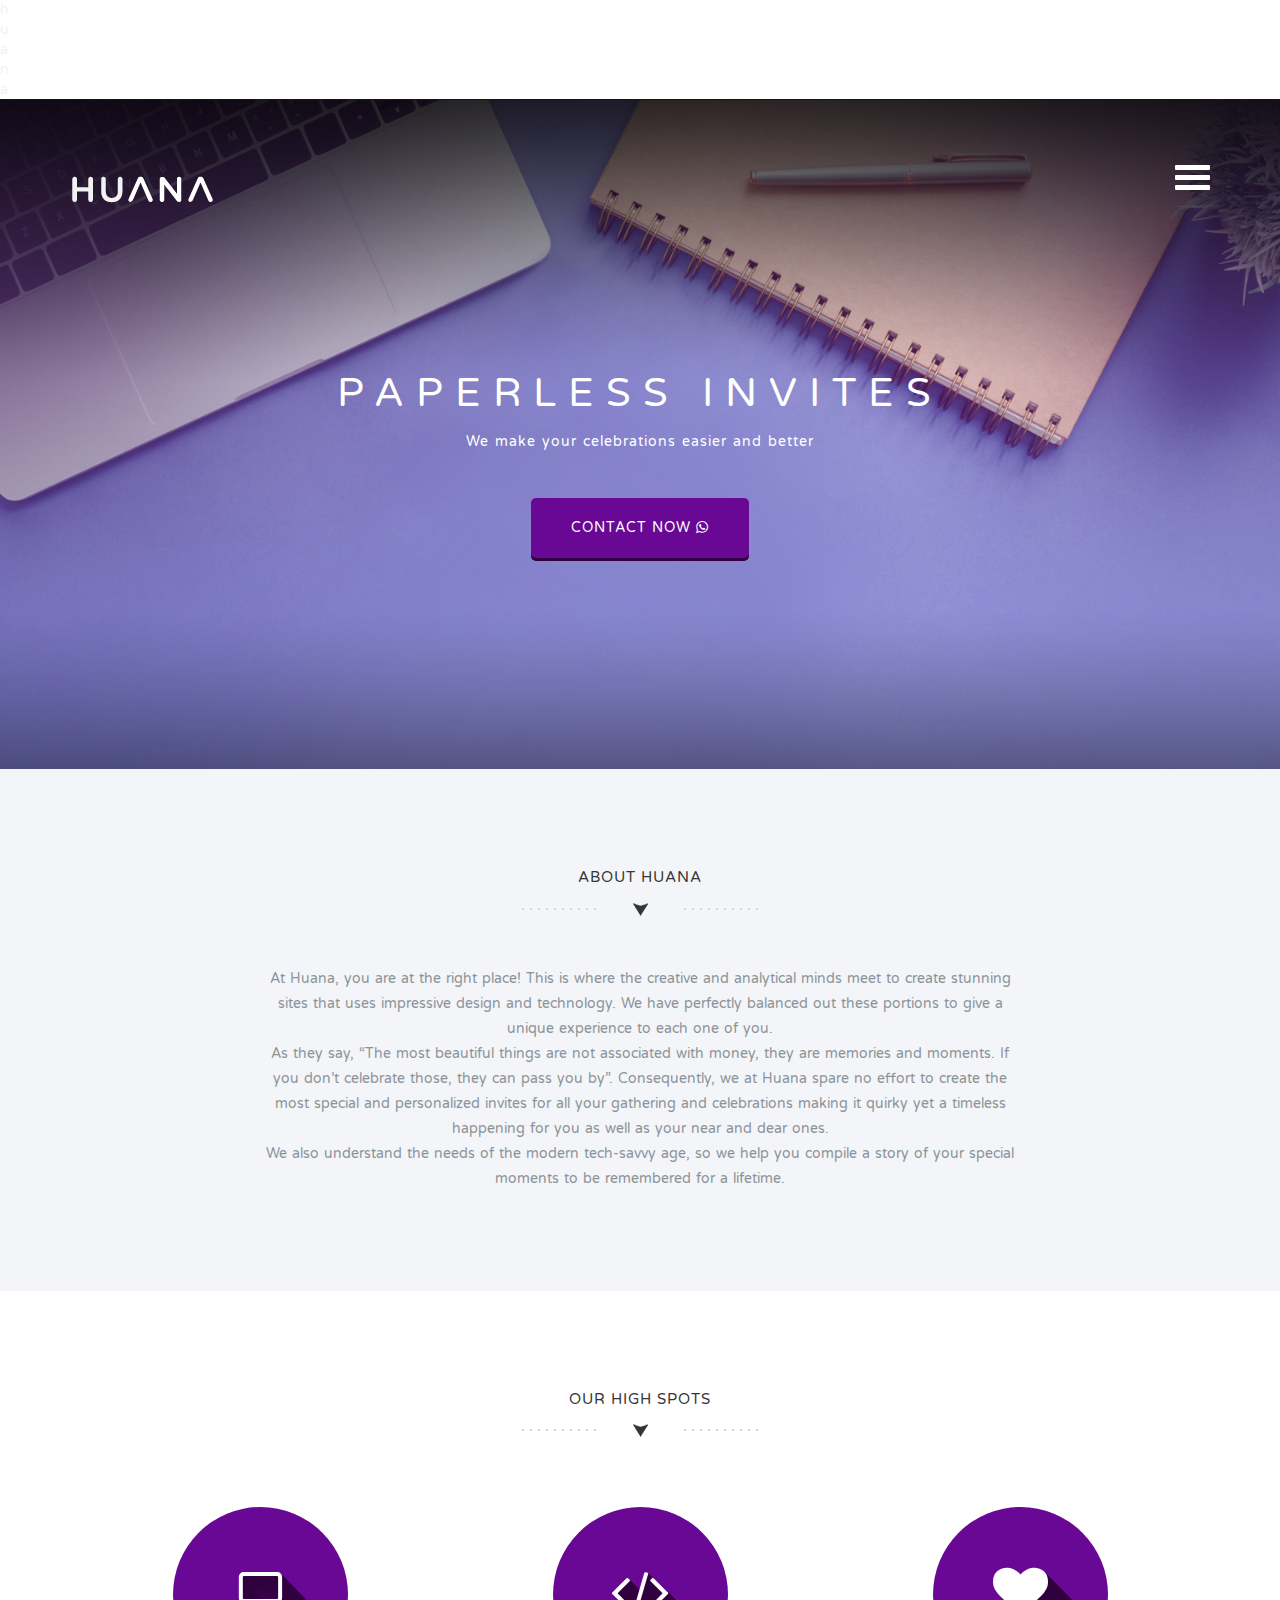
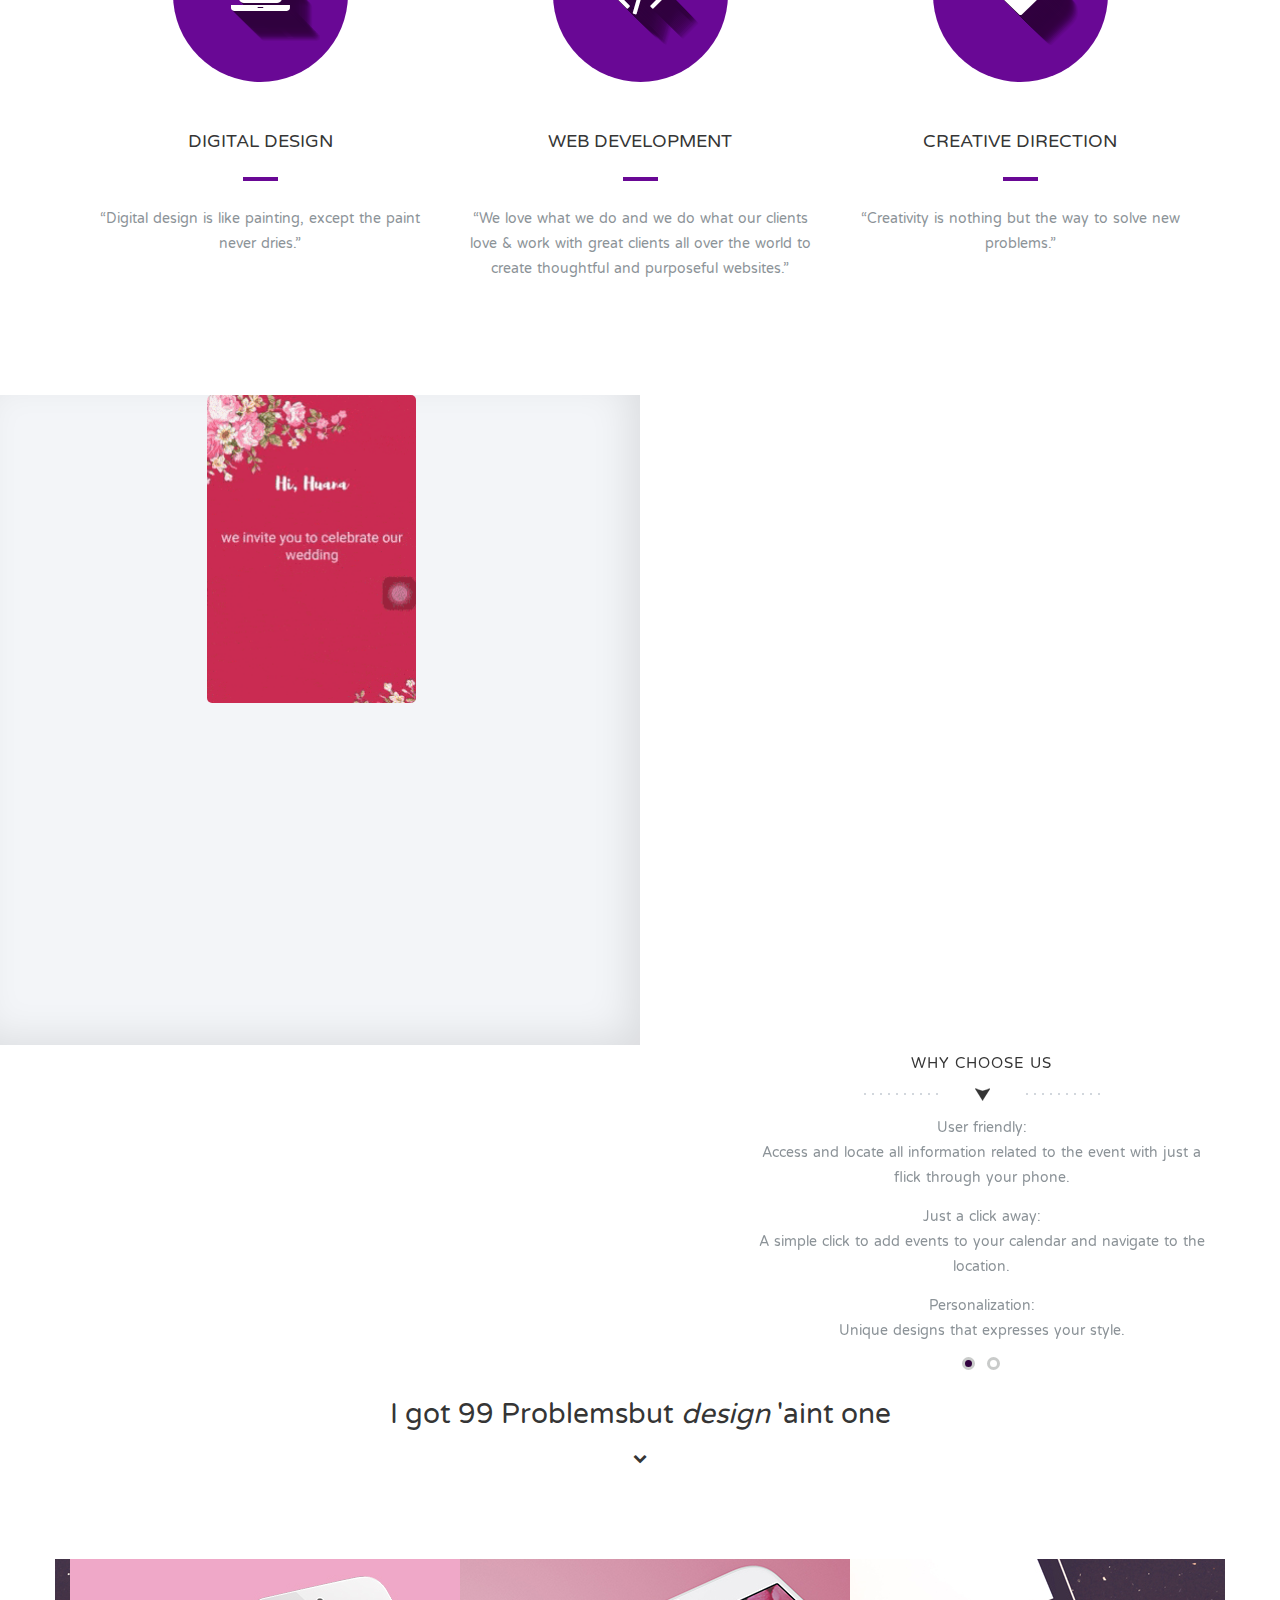
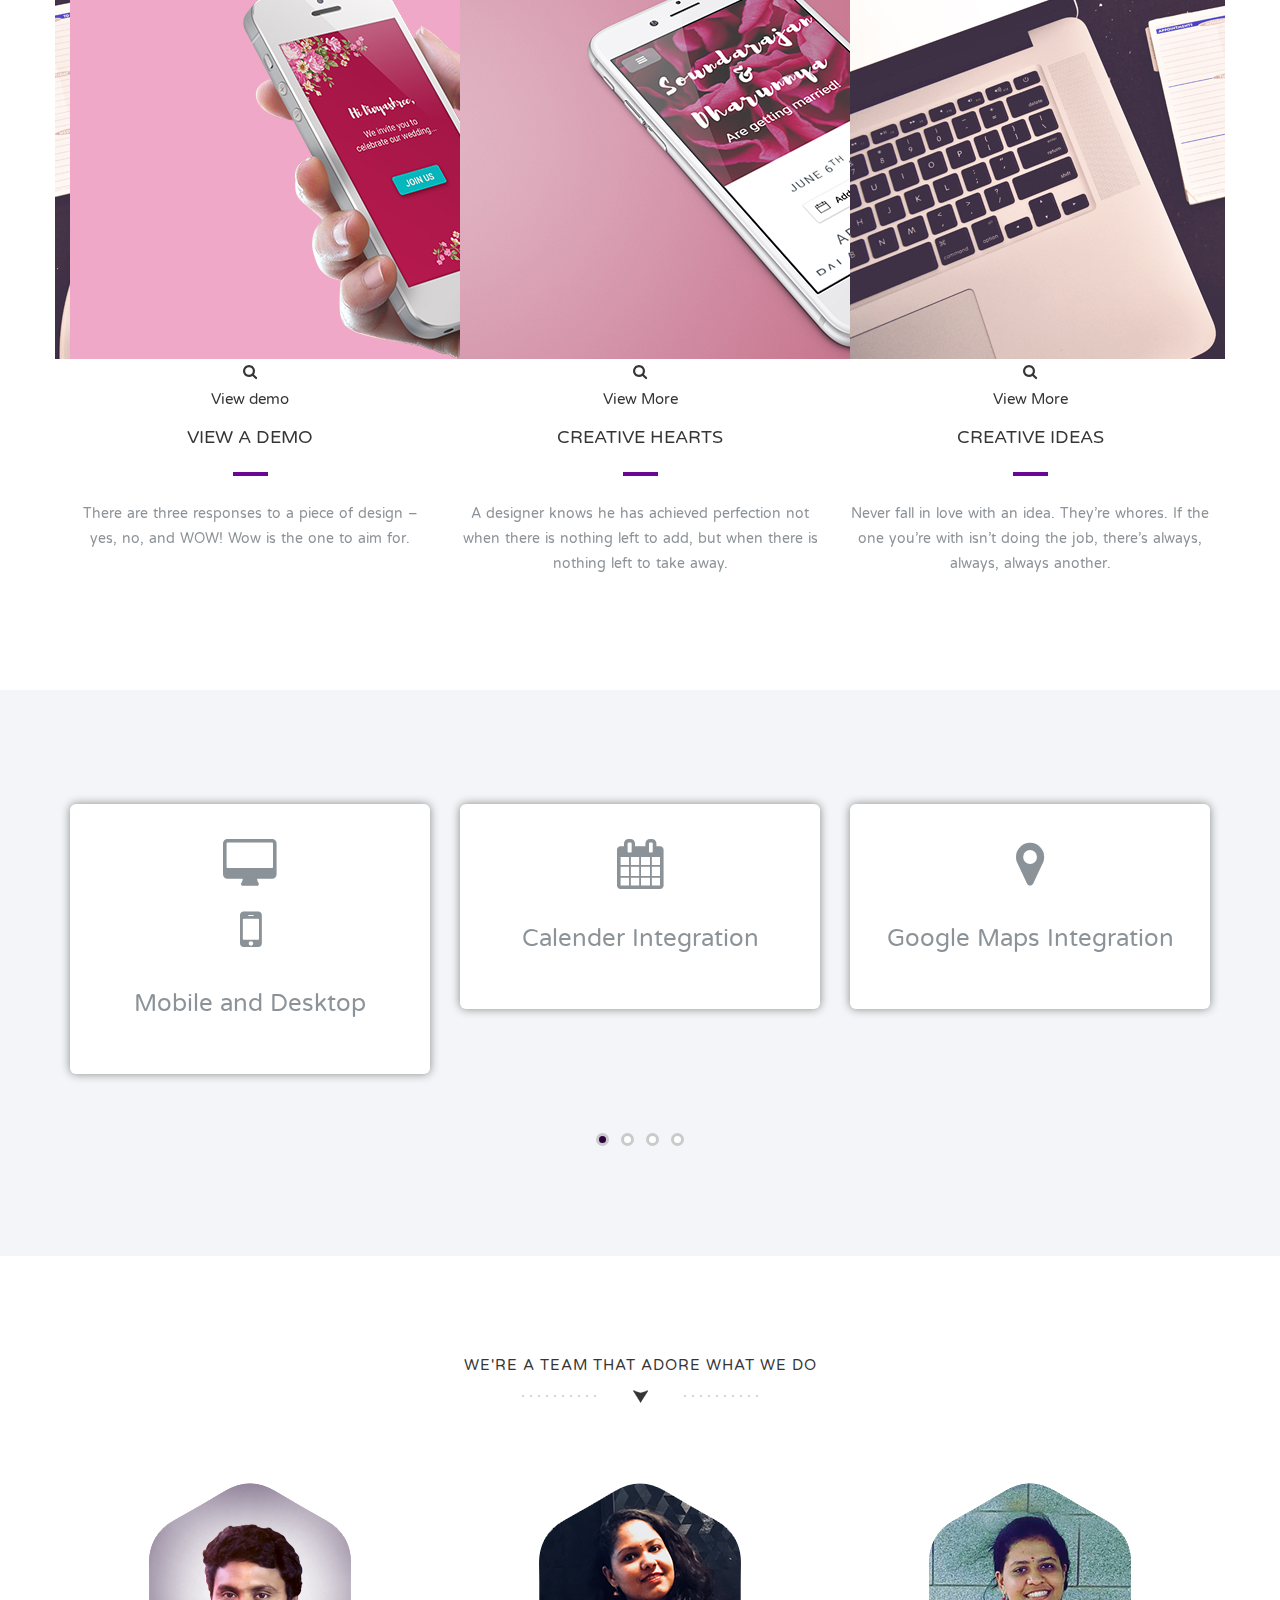
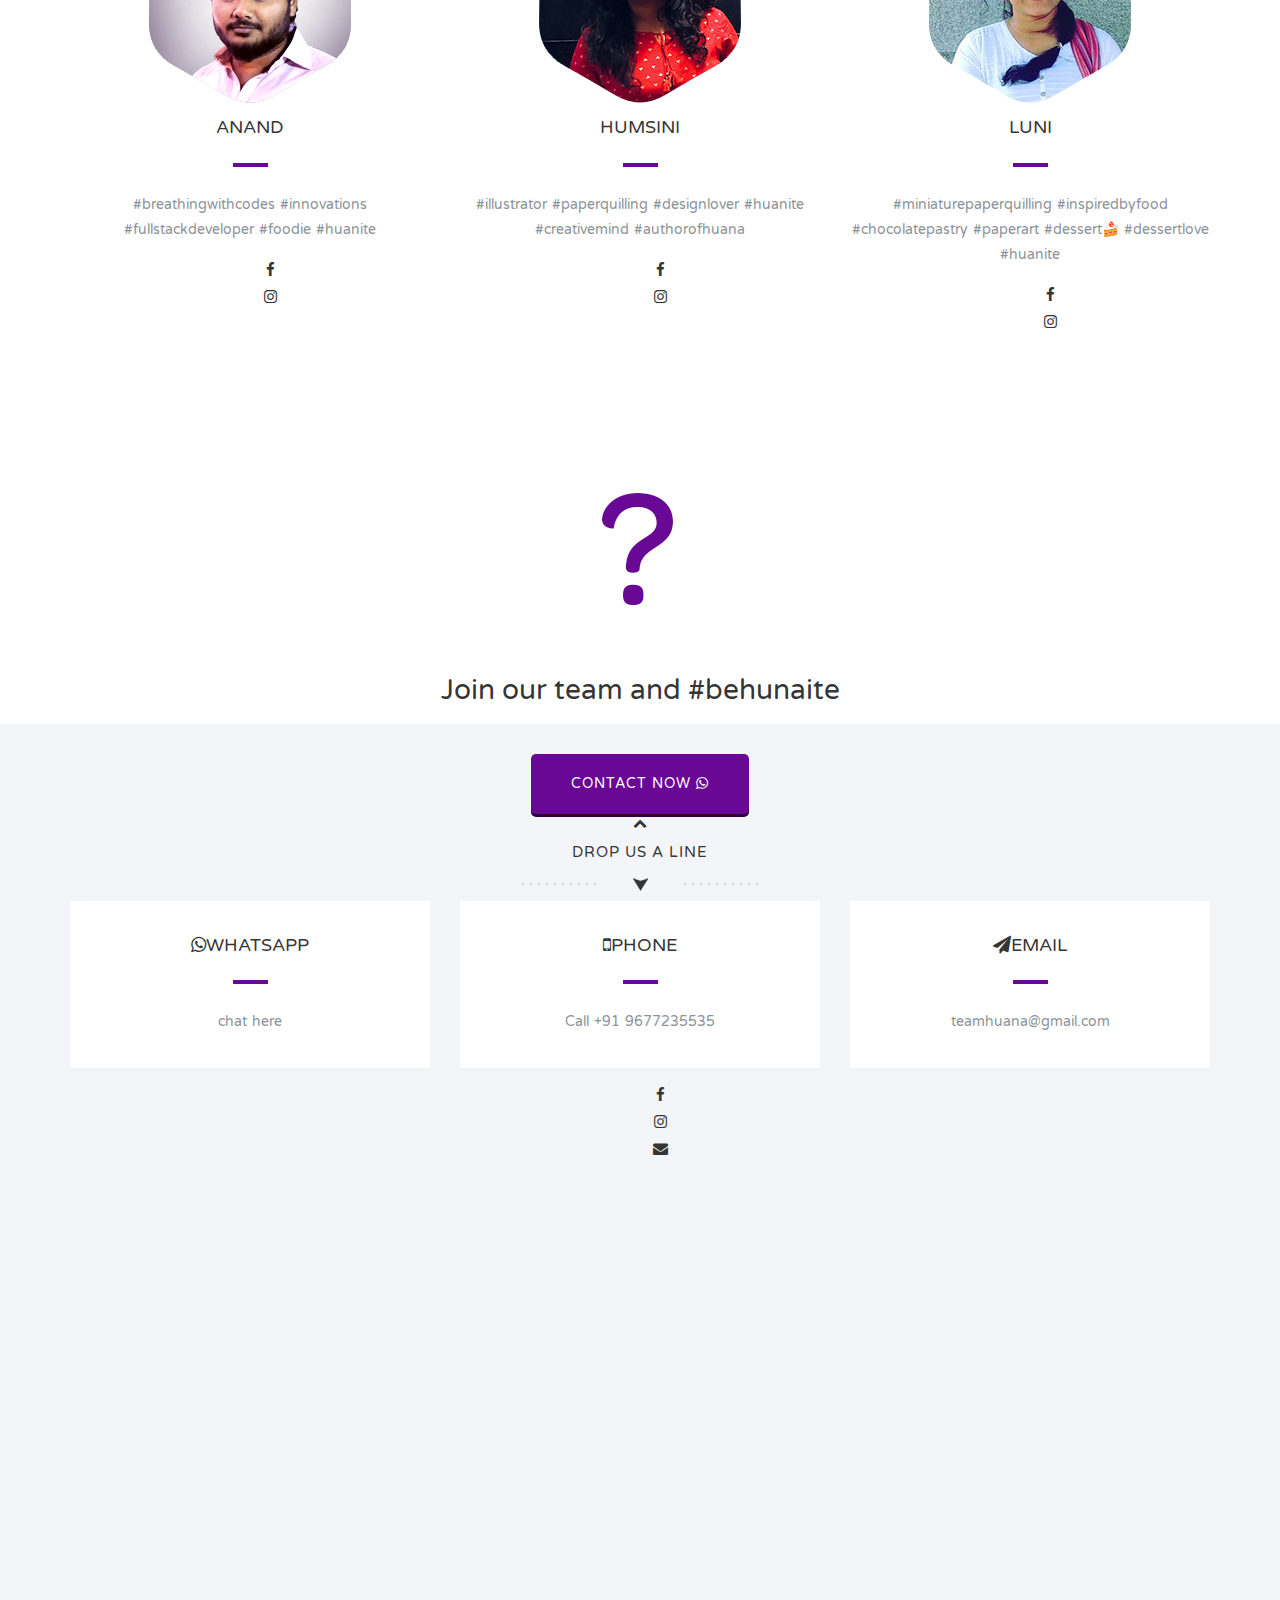
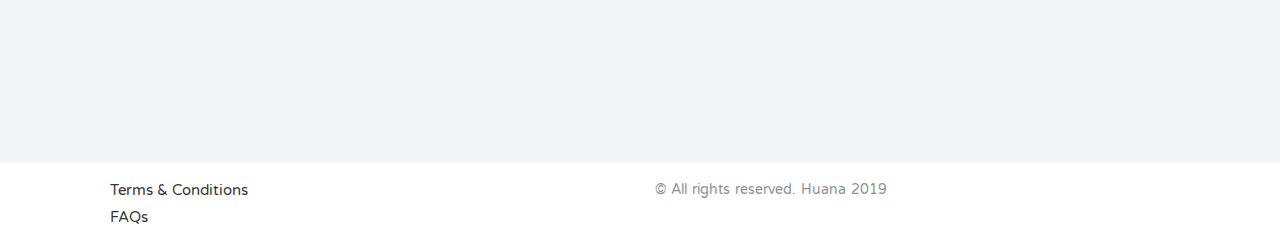
<file: index.html>
<!DOCTYPE html>
<html lang="en">
  <head>
    <meta charset="utf-8">
    <meta http-equiv="X-UA-Compatible" content="IE=edge">
    <meta name="viewport" content="width=device-width, initial-scale=1">
    <title>Digital Invitation in chennai | paperless invitation | digital invitations for couple</title>
    <link href="css/bootstrap.min.css" rel="stylesheet">
    <link href="https://stackpath.bootstrapcdn.com/font-awesome/4.7.0/css/font-awesome.min.css" rel="stylesheet">
    <link href="css/flexslider.css" rel="stylesheet" >
    <link href="css/styles.css" rel="stylesheet">
    <link href="css/queries.css" rel="stylesheet">
    <link href="css/animate.css" rel="stylesheet">
    <link href="css/fromflex.css" rel="stylesheet">
    <link rel="shortcut icon" href="img/favicon.ico">
    <meta name="title" content="HUANA Digital Invitation in chennai | paperless invitation | digital invitations for couple">
    <meta property="og:description" content="personalized digital or paperless invites for all your gatherings and celebrations in and around chennai for the first time by huana">
    <meta property="og:image" content="https://teamhuana.github.io/img/logo-teamhuana-2.png">
       <div id='hidden' style='display:none;'><img src="https://teamhuana.github.io/img/logo-teamhuana-2.png"></div>
        <!-- HTML5 Shim and Respond.js IE8 support of HTML5 elements and media queries -->
        <!-- WARNING: Respond.js doesn't work if you view the page via file:// -->
        <!--[if lt IE 9]>
        <script src="https://oss.maxcdn.com/libs/html5shiv/3.7.0/html5shiv.js"></script>
        <script src="https://oss.maxcdn.com/libs/respond.js/1.4.2/respond.min.js"></script>
        <![endif]-->
      </head>
      <body id="top">
        <!-- Preloader -->
        <div id="loading">
            <div id="loading-center">
                <div id="loading-center-absolute">

                    <div class="object">h</div>
                    <div class="object">u</div>
                    <div class="object">a</div>
                    <div class="object">n</div>
                    <div class="object">a</div>
                </div>
            </div>
        </div>
        <!--End off Preloader -->
        <header id="home">
          <nav>
            <div class="container-fluid">
              <div class="row">
                <div class="col-md-8 col-md-offset-2 col-sm-8 col-sm-offset-2 col-xs-8 col-xs-offset-2">
                  <nav class="pull">
                    <ul class="top-nav">
                      <li><a href="#intro">About Huana <span class="indicator"><i class="fa fa-angle-right"></i></span></a></li>
                      <li><a href="#features">Our High Spots <span class="indicator"><i class="fa fa-angle-right"></i></span></a></li>
                      <li><a href="#responsive">Why Choose Us <span class="indicator"><i class="fa fa-angle-right"></i></span></a></li>
                      <li><a href="#portfolio">Portfolio <span class="indicator"><i class="fa fa-angle-right"></i></span></a></li>
                      <li><a href="#ourPricing">Our Pricing <span class="indicator"><i class="fa fa-angle-right"></i></span></a></li>
                      <li><a href="#team">Team <span class="indicator"><i class="fa fa-angle-right"></i></span></a></li>
                      <li><a href="#contact">Get in Touch <span class="indicator"><i class="fa fa-angle-right"></i></span></a></li>
                    </ul>
                  </nav>
                </div>
              </div>
            </div>
          </nav>
          <section class="hero" id="hero">
            <div class="container">
              <div class="row">
                <div class="col-md-12 text-right navicon">
                  <a id="nav-toggle" class="nav_slide_button" href="#"><span></span></a>
                  <a id="" class="pull-left" href="#"><img class="huanalogo" src="img/flexible-logo.png"></a>
                </div>
              </div>
              <div class="row">
                <div class="col-md-8 col-md-offset-2 text-center inner">
                  <h1 class="hide">digital invitations for couple</h1>
                  <h1 class="hide">digital invitation in chennai</h1>
                  <h1 class="hide">digital invitation in redhills</h1>
                  <a class="hide" href="https://teamhuana.github.io" title="digital invitations in chennai, Chennai">digital invitations in chennai, Chennai</a>
                  <a class="hide" href="https://teamhuana.github.io" title="top digital invitations in chennai, chennai">top digital invitations in chennai, chennai</a>
                  <a class="hide" href="https://teamhuana.github.io" title="digital invitations in redhills, Chennai">digital invitations in redhills, Chennai</a>
                  <a class="hide" href="https://teamhuana.github.io" title="online invitation in redhills, Chennai">online invitation in redhills, Chennai</a>
                  <h1 class="animated fadeInDown">PAPERLESS INVITES</h1>
                  <p class="animated fadeInUp delay-05s">We make your celebrations easier and better</p>
                </div>
              </div>
              <div class="row">
                <div class="col-md-6 col-md-offset-3 text-center">
                 <a href="https://wa.me/919677235535?text=I%27d%20like%20to%20chat%20with%20you" class="learn-more-btn">
                  contact now <i class="fa fa-whatsapp"></i></a>
                </div>
              </div>
            </div>
          </section>
        </header>
        <section class="intro text-center section-padding" id="intro">
          <div class="container">
            <div class="row">
              <div class="col-md-8 col-md-offset-2 wp1">
                <h1 class="arrow">About Huana</h1>
                <p>At Huana, you are at the right place! This is where the creative and analytical minds meet to create stunning sites that uses impressive design and technology. We have perfectly balanced out these portions to give a unique experience to each one of you.<br>
As they say, “The most beautiful things are not associated with money, they are memories and moments. If you don’t celebrate those, they can pass you by”. Consequently, we at Huana spare no effort to create the most special and personalized invites for all your gathering and celebrations making it quirky yet a timeless happening for you as well as your near and dear ones.<br>
We also understand the needs of the modern tech-savvy age, so we help you compile a story of your special moments to be remembered for a lifetime.
</p>
              </div>
            </div>
          </div>
        </section>
        <section class="features text-center section-padding" id="features">
          <div class="container">
            <div class="row">
              <div class="col-md-12">
                <h1 class="arrow">Our High Spots</h1>
                <div class="features-wrapper">
                  <div class="col-md-4 wp2">
                    <div class="icon">
                      <i class="fa fa-laptop shadow"></i>
                    </div>
                    <h2>Digital Design</h2>
                    <p>“Digital design is like painting, except the paint never dries.”</p>
                  </div>
                  <div class="col-md-4 wp2 delay-05s">
                    <div class="icon">
                      <i class="fa fa-code shadow"></i>
                    </div>
                    <h2>Web Development</h2>
                    <p>“We love what we do and we do what our clients love & work with great clients all over the world to create thoughtful and purposeful websites.” </p>
                  </div>
                  <div class="col-md-4 wp2 delay-1s">
                    <div class="icon">
                      <i class="fa fa-heart shadow"></i>
                    </div>
                    <h2>Creative Direction</h2>
                    <p>“Creativity is nothing but the way to solve new problems.”</p>
                  </div>
                  <div class="clearfix"></div>
                </div>
              </div>
            </div>
          </div>
        </section>
        <section class="text-center" id="responsive">
          <div class="container-fluid nopadding responsive-services">
            <div class="wrapper">
              <div class="iphone">
                <div class="wp3 rd">
                     <img class="itsmyclass" src="img/rajudharu.gif">
                 </div>
              </div>
              <div class="fluid-white"></div>
            </div>
            <div class="container designs">
              <div class="row">
                <div class="col-md-5 col-md-offset-7">
                  <div id="servicesSlider">
                    <ul class="slides">
                      <li>
                        <h1 class="arrow">WHY CHOOSE US</h1>
                        <p><b>User friendly:</b> <br>Access and locate all information related to the event with just a flick through your phone. </p>
                        <p>
                        <b>Just a click away:</b><br> A simple click to add events to your calendar and navigate to the location. </p>
                        <p><b>Personalization:</b><br> Unique designs that expresses your style.</p>
                      </li>
                      <li>
                        <h1 class="arrow">WHY NEED US</h1>
                        <p><b>Send invites digitally:</b><br> Distance doesn’t matter, invite all your near and dear ones. </p>
                        <p><b>Cost & time effective:</b><br>No more printing, no more couriers and no more door-step invites, do to hassle-free.</p>
                      </li>
                    </ul>
                  </div>
                </div>
              </div>
            </div>
          </div>
        </section>
        <section class="swag text-center">
          <div class="container">
            <div class="row">
              <div class="col-md-8 col-md-offset-2">
                <h1>I got 99 Problems<span>but <em>design</em> 'aint one</span></h1>
                <a href="#portfolio" class="down-arrow-btn"><i class="fa fa-chevron-down"></i></a>
              </div>
            </div>
          </div>
        </section>
        <section class="portfolio text-center section-padding" id="portfolio">
          <div class="container">
            <div class="row">
              <div id="portfolioSlider">
                <ul class="slides">
                  <li>
                    <div class="col-md-4 wp4">
                      <div class="overlay-effect effects clearfix">
                        <div class="img">
                          <img src="img/portfolio01.jpg" alt="Portfolio Item">
                          <div class="overlay">
                            <a href="https://rajadhara.github.io/" class="expand"><i class="fa fa-search"></i><br>View demo</a>
                            <a class="close-overlay hidden">x</a>
                          </div>
                        </div>
                      </div>
                      <h2>View a Demo</h2>
                      <p>There are three responses to a piece of design – yes, no, and WOW! Wow is the one to aim for.</p>
                    </div>
                    <div class="col-md-4 wp4 delay-05s">
                      <div class="overlay-effect effects clearfix">
                        <div class="img">
                          <img src="img/portfolio02.jpg" alt="Portfolio Item">
                          <div class="overlay">
                            <a href="#" class="expand"><i class="fa fa-search"></i><br>View More</a>
                            <a class="close-overlay hidden">x</a>
                          </div>
                        </div>
                      </div>
                      <h2>Creative Hearts</h2>
                      <p>A designer knows he has achieved perfection not when there is nothing left to add, but when there is nothing left to take away.</p>
                    </div>
                    <div class="col-md-4 wp4 delay-1s">
                      <div class="overlay-effect effects clearfix">
                        <div class="img">
                          <img src="img/portfolio-02.jpg" alt="Portfolio Item">
                          <div class="overlay">
                            <a href="#" class="expand"><i class="fa fa-search"></i><br>View More</a>
                            <a class="close-overlay hidden">x</a>
                          </div>
                        </div>
                      </div>
                      <h2>Creative Ideas</h2>
                      <p>Never fall in love with an idea. They’re whores. If the one you’re with isn’t doing the job, there’s always, always, always another.</p>
                    </div>
                  </li>
                </ul>
              </div>
            </div>
          </div>
        </section>
         <section class="team text-center section-padding dark-bg" id="ourPricing">
            <div class="container">
                <div class="row">
                    <div id="priceSlider" class="hidden-xs hidden-sm">
                       <ul class="slides">
                          <li>
                              <div class="col-md-4">
                                  <p class="light-box box-hover"><span><i class="fa fa-desktop"></i><i class="fa fa-mobile"></i></span>Mobile and <b>Desktop</b></p>
                              </div>
                              <div class="col-md-4">
                                  <p class="light-box box-hover"><i class="fa fa-calendar"></i> Calender Integration</p>
                              </div>
                              <div class="col-md-4">
                                  <p class="light-box box-hover"><i class="fa fa-map-marker"></i> Google Maps Integration</p>
                              </div>
                          </li>
                          <li>
                              <div class="col-md-4">
                                  <p class="light-box box-hover"><i class="fa fa-server"></i>Temporary hosting</p>
                              </div>
                              <div class="col-md-4">
                                  <p class="light-box box-hover"><i class="fa fa-paint-brush"></i>Personalised design</p>
                              </div>
                              <div class="col-md-4">
                                  <p class="light-box box-hover" ><i class="fa fa-list-ul"></i>list of events</p>
                              </div>
                          </li>
                          <li>
                              <div class="col-md-4">
                                  <p class="light-box box-hover"><i class="fa fa-users"></i>Photos of the Couple and <b>Family</b></p>
                              </div>
                              <div class="col-md-4">
                                  <p class="light-box box-hover"><i class="fa fa-heart"></i> Personalised logo</p>
                              </div>
                              <div class="col-md-4">
                                  <p class="light-box box-hover"><b><i class="fa fa-gift"></i>Special individual invite</b></p>
                              </div>
                          </li>
                          <li>
                              <div class="col-md-4">
                                  <p class="light-box box-hover"><b><i class="fa fa-magic"></i>Animated design</b></p>
                              </div>
                              <div class="col-md-4">
                                  <p class="light-box box-hover"><b><i class="fa fa-taxi"></i> Cab booking Integration</b></p>
                              </div>
                          </li>
                      </ul>
                    </div>
                   </div>
                   <div class="row">
                    <div id="priceSlidermob" class="hidden-md hidden-lg">
                        <ul class="slides">
                            <li>
                                <p class="light-box box-hover col-md-4 col-md-offset-4 col-xs-8 col-xs-offset-2 wp6 animated fadeInDown"><span><i class="fa fa-desktop"></i><i class="fa fa-mobile"></i></span>Mobile and <b>Desktop</b></p>
                            </li>
                            <li>
                                <p class="light-box box-hover col-md-4 col-md-offset-4 col-xs-8 col-xs-offset-2 wp6 animated fadeInDown"><i class="fa fa-calendar"></i> Calender Integration</p>
                            </li>
                            <li>
                                <p class=" light-box box-hover col-md-4 col-md-offset-4 col-xs-8 col-xs-offset-2 wp6 animated fadeInDown"><i class="fa fa-map-marker"></i> Google Maps Integration</p>
                            </li>
                            <li>
                                <p class="light-box box-hover col-md-4 col-md-offset-4 col-xs-8 col-xs-offset-2 wp6"><i class="fa fa-server"></i>Temporary hosting</p>
                            </li>
                            <li>
                                <p class="light-box box-hover col-md-4 col-md-offset-4 col-xs-8 col-xs-offset-2 wp6"><i class="fa fa-paint-brush"></i>Personalised design</p>
                            </li>
                            <li>
                                <p class="light-box box-hover col-md-4 col-md-offset-4 col-xs-8 col-xs-offset-2 wp6 animated fadeInDown"><i class="fa fa-list-ul"></i>list of events</p>
                            </li>
                            <li>
                                <p class="light-box box-hover col-md-4 col-md-offset-4 col-xs-8 col-xs-offset-2 wp6"><i class="fa fa-users"></i>Photos of the Couple and <b>Family</b></p>
                            </li>
                            <li>
                                <p class="light-box box-hover col-md-4 col-md-offset-4 col-xs-8 col-xs-offset-2 wp6 animated fadeInDown"><i class="fa fa-heart"></i> Personalised logo</p>
                            </li>
                            <li>
                                <p class="light-box box-hover col-md-4 col-md-offset-4 col-xs-8 col-xs-offset-2  wp6"><b><i class="fa fa-gift"></i>Special individual invite</b></p>
                            </li>
                            <li>
                                <p class="light-box box-hover col-md-4 col-md-offset-4 col-xs-8 col-xs-offset-2 wp6"><b><i class="fa fa-magic"></i>Animated design</b></p>
                            </li>
                            <li>
                                <p class="light-box box-hover col-md-4 col-md-offset-4 col-xs-8 col-xs-offset-2 wp6"><b><i class="fa fa-taxi"></i> Cab booking Integration</b></p>
                            </li>
                        </ul>
                    </div>
                </div>
            </div>
        </section>
        <section class="team text-center section-padding" id="team">
          <div class="container">
            <div class="row">
              <div class="col-md-12">
                <h1 class="arrow">We're a team that adore what we do</h1>
              </div>
            </div>
            <div class="row">
              <div class="team-wrapper">
                <div id="teamSlider1">
                  <ul class="slides">
                    <li>
                      <div class="col-md-4 wp5">
                        <img src="img/team-02.png" alt="Anand">
                        <h2>Anand</h2>
                        <p>#breathingwithcodes #innovations #fullstackdeveloper #foodie #huanite</p>
                        <div class="social">
                          <ul class="social-buttons">
                            <li><a href="#" class="social-btn"><i class="fa fa-facebook"></i></a></li>
                            <li><a href="#" class="social-btn"><i class="fa fa-instagram"></i></a></li>
                          </ul>
                        </div>
                      </div>
                      <div class="col-md-4 wp5 delay-05s">
                        <img src="img/team-01.png" alt="humsini">
                        <h2>Humsini</h2>
                        <p>#illustrator #paperquilling #designlover #huanite #creativemind #authorofhuana</p>
                        <div class="social">
                          <ul class="social-buttons">
                            <li><a href="https://www.facebook.com/humsini.rajan" class="social-btn"><i class="fa fa-facebook"></i></a></li>
                            <li><a href="https://www.instagram.com/humsinirajan/" class="social-btn"><i class="fa fa-instagram"></i></a></li>
                          </ul>
                        </div>
                      </div>

                     
                      <div class="col-md-4 wp5 delay-1s">
                        <img src="img/team-04.png" alt="Luni">
                        <h2>Luni</h2>
                        <p>#miniaturepaperquilling #inspiredbyfood #chocolatepastry #paperart #dessert🍰 #dessertlove #huanite</p>
                        <div class="social">
                          <ul class="social-buttons">
                            <li><a href="#" class="social-btn"><i class="fa fa-facebook"></i></a></li>
                            <li><a href="#" class="social-btn"><i class="fa fa-instagram"></i></a></li>
                          </ul>
                        </div>
                      </div>
                    </li>
                  </ul>
                </div>
              </div>
            </div>
          </div>
        </section>
        <section class="subscribe text-center">
          <div class="container">
            <h1 style="display:none"><i class="fa fa-paper-plane"></i><span>Subscribe to stay in the loop</span></h1>
            <form action="#" style="display:none">
              <input type="text" class="input_email" name="" value="" placeholder="we hate sending mails" disabled required>
                <input type="submit" name="" value="send">
            </form>
            <div class="col-md-12 wp7">
                        <img src="img/question.png" alt="Team Member" draggable="false">
                        <h1>Join our team and #behunaite</h1><a href="https://wa.me/919677235535?text=I%27d%20like%20to%20join%20with%20you" class="learn-more-btn">
                  contact now <i class="fa fa-whatsapp"></i></a>
                        
            </div>
          </div>
        </section>
        <section class="dark-bg text-center section-padding contact-wrap" id="contact">
          <a href="#top" class="up-btn"><i class="fa fa-chevron-up"></i></a>
          <div class="container">
            <div class="row">
              <div class="col-md-12">
                <h1 class="arrow">Drop us a line</h1>
              </div>
            </div>
            <div class="row contact-details">
              <div class="col-md-4">
                <div class="light-box box-hover">
                  <a href="https://wa.me/919677235535?text=I%27d%20like%20to%20chat%20with%20you"> 
                  <h2><i class="fa fa-whatsapp"></i><span>Whatsapp</span></h2>
                   <p>chat here</p>
                  </a>
                </div>
              </div>
              <div class="col-md-4">
                <div class="light-box box-hover">
                <a href="tel:+919677235535">
                  <h2><i class="fa fa-mobile"></i><span>Phone</span></h2>
                  <p>Call +91 9677235535</p>
                  </a>
                </div>
              </div>
              <div class="col-md-4">
                <div class="light-box box-hover">
                  <a href="mailto:teamhuana@gmail.com?Subject=I%20want%20details">
                  <h2><i class="fa fa-paper-plane"></i><span>Email</span></h2>
                  <p>teamhuana@gmail.com</p>
                  </a>
                </div>
              </div>
            </div>
            <div class="row">
              <div class="col-md-12">
                <ul class="social-buttons">
                  <li><a href="#" class="social-btn"><i class="fa fa-facebook"></i></a></li>
                  <li><a href="#" class="social-btn"><i class="fa fa-instagram"></i></a></li>
                  <li><a href="mailto:teamhuana@gmail.com?Subject=I%20want%20details" class="social-btn"><i class="fa fa-envelope"></i></a></li>
                </ul>
              </div>
            </div>
            <div class="row"style="margin-top:30px">
              <div class="col-md-12">
<iframe src="https://www.google.com/maps/embed?pb=!1m14!1m8!1m3!1d3450.408063589745!2d80.18515633767902!3d13.19366528021391!3m2!1i1024!2i768!4f13.1!3m3!1m2!1s0x0%3A0xf38d2c42c23a5971!2sHuana!5e0!3m2!1sen!2sin!4v1554605155955!5m2!1sen!2sin" width="600" height="450" frameborder="0" style="border:0;width: 100%;margin: 0 auto;border-radius: 5px;" allowfullscreen></iframe>              </div>
            </div>
          </div>
        </section>
        <footer>
          <div class="container">
            <div class="row">
              <div class="col-md-6">
                <ul class="legals">
                  <li><a href="#">Terms &amp; Conditions</a></li>
                  <li><a href="#">FAQs</a></li>
                </ul>
              </div>
              <div class="col-md-6 credit">
                <p>© All rights reserved. Huana 2019</p>
              </div>
            </div>
          </div>
        </footer>
        <!-- jQuery (necessary for Bootstrap's JavaScript plugins) -->
        <script src="https://ajax.googleapis.com/ajax/libs/jquery/1.11.0/jquery.min.js"></script>
        <!-- Include all compiled plugins (below), or include individual files as needed -->
        <script src="js/waypoints.min.js"></script>
        <script src="js/bootstrap.min.js"></script>
        <script src="js/scripts.js"></script>
        <script src="js/jquery.flexslider.js"></script>
        <script src="js/modernizr.js"></script>
         <script src="js/wow.min.js"></script>
      </body>
    </html>
</file>
<file: css/queries.css>
/* 320px (iPhone) */
@media screen and (max-width: 768px) {
	.hero{
		padding-top:30px;
		padding-bottom: 115px;
	}
	.hero h1{
		font-size:30px;
		line-height: 45px;
	}
	.huanalogo{
		margin-top:-12px
	}
}
/* 480px (WVGA - Low End Windows Phone) */
@media screen and (max-width:480px) {
	.wrapper { background: #f3f5f8; height: 640px; }
	.iphone { display: none; }
	.fluid-white { display: none; }
	.wp2, .wp4, .wp5, .light-box { margin-bottom: 30px; }
	.legals { text-align: center; margin: 0; padding: 0; }
	.credit { text-align: center; }
	.swag{
		background-position: -161px 0px;
	}
	.input_email{
		width: 100% !important;
		margin-bottom:25px;
	}
}
/* xGA iPad */
@media screen and (max-width:1024px) {
	.wp3 { background-position: 50px 0; }
	.swag { background-attachment: scroll; }
	.subscribe { background-attachment: scroll; }
}
/* 1200px (Small Desktop, Netbook) */
@media screen and (max-width:1280px) {
	.wp3 { background-position: 50px 0; }
}
/* Bootstrap 990px Breakpoint to 480px */
@media screen and (min-width:480px) and (max-width:991px) {
	.iphone { display: none; }
	.fluid-white { display: none; }
	.wrapper { background: #f3f5f8; height: 540px; }
	.wp2, .wp4, .wp5, .light-box { margin-bottom: 30px; }
	.legals { text-align: center; margin: 0; padding: 0; }
	.credit { text-align: center; }
}
</file>
<file: css/fromflex.css>
ul li {
    font-size: 15px;
    line-height: 27px;
    list-style-type: none;
    color: #828282
}
.price_row{
        text-align: center;
        margin: 0 auto;
}
.price-table {
    padding-top: 40px;
    padding-bottom: 30px;
    text-align: center;
    background-color: #fff;
    border: 1px solid #d6d6d6;
    transition: all .2s ease-in-out;
    cursor: pointer;
    margin-left: 0;
    width: 30%;
    margin: auto 19px;
}

.price-table i.fa {
    color: #d6d6d6;
    font-size: 40px
}

.price-table h6 {
    letter-spacing: 2px;
    text-transform: uppercase;
    color: #828282;
    font-weight: 400
}

span.price {
    font-size: 70px;
    font-weight: 300;
    color: #333c4d
}

span.dollar {
    vertical-align: top;
    font-size: 17px!important;
    display: inline-block;
    margin-top: 15px;
    color: #222
}

.price-table ul.features {
    margin-top: 10px;
    padding: 00;
}

.price-table ul.features li {
    font-size: 14px;
    line-height: 37px
}
.price-table ul.features li b{
    color:#31013f
}
.price-table:hover {
    background-color: #690895;
    margin-top: -20px;
    z-index: 10;
    border: none;
    box-shadow: 0px 3px 0px #31013f;
    border-radius: 3px;
}

.price-table:hover * {
    color: #fff!important
}

@media (max-width: 768px) {
	.col-xs-offset-2 {
    margin-left: 16.66666667%;
	}
	.col-xs-8 {
		width: 66.66666667%;
	}
    .price_row{
        text-align: center;
        margin: 0 auto;
        margin-left: -15px;
        margin-right: -15px;
    }
    .price-table{
        margin-bottom:30px
    }
}
</file>
<file: css/styles.css>
/* ! normalize.css v1.0.0 | MIT License | git.io/normalize */
 
/* ==========================================================================
HTML5 display definitions
========================================================================== */
@font-face {
  font-family: Varela Round;
  src: url('VarelaRound-Regular.ttf');
  font-weight:900
}
/* * Corrects `block` display not defined in IE 6/7/8/9 and Firefox 3. */
article, aside, details, figcaption, figure, footer, header, hgroup, nav, section, summary { display: block; }
/* * Corrects `inline-block` display not defined in IE 6/7/8/9 and Firefox 3. */
audio, canvas, video { display: inline-block; *display: inline; *zoom: 1; }
/* * Prevents modern browsers from displaying `audio` without controls.
* Remove excess height in iOS 5 devices. */
audio:not([controls]) { display: none; height: 0; }
/* * Addresses styling for `hidden` attribute not present in IE 7/8/9, Firefox 3, * and Safari 4.
* Known issue:no IE 6 support. */
[hidden] { display: none; }
/* ==========================================================================
Base
========================================================================== */
/* * 1. Corrects text resizing oddly in IE 6/7 when body `font-size` is set using
*    `em` units.
* 2. Prevents iOS text size adjust after orientation change, without disabling
*    user zoom. */
 
html { font-size: 100%; /* 1 */
	-webkit-text-size-adjust: 100%; /* 2 */
-ms-text-size-adjust: 100%; /* 2 */ }
html, html a {-webkit-font-smoothing: antialiased;text-shadow: 1px 1px 1px rgba(0, 0, 0, 0.004);}
/* * Addresses `font-family` inconsistency between `textarea` and other form
* elements. */
html, button, input, select, textarea { font-family: 'Varela Round', sans-serif; }
/* * Addresses margins handled incorrectly in IE 6/7. */
body { margin: 0; font-family: 'Varela Round', sans-serif; }
/* ==========================================================================
Links
========================================================================== */
/* * Addresses `outline` inconsistency between Chrome and other browsers. */
 
a:focus { outline: thin dotted; }
/* * Improves readability when focused and also mouse hovered in all browsers. */
a:active, a:hover { outline: 0; }
/* ==========================================================================
Typography
========================================================================== */
/* * Addresses font sizes and margins set differently in IE 6/7.
* Addresses font sizes within `section` and `article` in Firefox 4+, Safari 5, * and Chrome. */
 
h1 { font-size: 2em; margin: 0.67em 0; color: #353535; }
h2 { font-size: 1.5em; margin: 0.83em 0; }
h3 { font-size: 1.17em; margin: 1em 0; }
h4 { font-size: 1em; margin: 1.33em 0; }
h5 { font-size: 0.83em; margin: 1.67em 0; }
h6 { font-size: 0.75em; margin: 2.33em 0; }
/* * Addresses styling not present in IE 7/8/9, Safari 5, and Chrome. */
abbr[title] { border-bottom: 1px dotted; }
/* * Addresses style set to `bolder` in Firefox 3+, Safari 4/5, and Chrome. */
b, strong { font-weight: bold; }
blockquote { margin: 1em 40px; }
/* * Addresses styling not present in Safari 5 and Chrome. */
dfn { font-style: italic; }
/* * Addresses styling not present in IE 6/7/8/9. */
mark { background: #ff0; color: #000; }
/* * Addresses margins set differently in IE 6/7. */
p, pre { margin: 1em 0; }
/* * Corrects font family set oddly in IE 6, Safari 4/5, and Chrome. */
code, kbd, pre, samp { font-family: monospace, serif; _font-family: 'courier new', monospace; font-size: 1em; }
/* * Improves readability of pre-formatted text in all browsers. */
pre { white-space: pre; white-space: pre-wrap; word-wrap: break-word; }
/* * Addresses CSS quotes not supported in IE 6/7. */
q { quotes: none; }
/* * Addresses `quotes` property not supported in Safari 4. */
q:before, q:after { content: ''; content: none; }
small { font-size: 75%; }
/* * Prevents `sub` and `sup` affecting `line-height` in all browsers. */
sub, sup { font-size: 75%; line-height: 0; position: relative; vertical-align: baseline; }
sup { top: -0.5em; }
sub { bottom: -0.25em; }
/* ==========================================================================
Lists
========================================================================== */
/* * Addresses margins set differently in IE 6/7. */
 
dl, menu, ol, ul { margin: 1em 0; }
dd { margin: 0 0 0 40px; }
/* * Addresses paddings set differently in IE 6/7. */
menu, ol, ul { padding: 0 0 0 40px; }
/* * Corrects list images handled incorrectly in IE 7. */
nav ul, nav ol { list-style: none; list-style-image: none; }
/* ==========================================================================
Embedded content
========================================================================== */
/* * 1. Removes border when inside `a` element in IE 6/7/8/9 and Firefox 3.
* 2. Improves image quality when scaled in IE 7. */
 
img { border: 0; /* 1 */
-ms-interpolation-mode: bicubic; /* 2 */ }
/* * Corrects overflow displayed oddly in IE 9. */
svg:not(:root) { overflow: hidden; }
/* ==========================================================================
Figures
========================================================================== */
/* * Addresses margin not present in IE 6/7/8/9, Safari 5, and Opera 11. */
 
figure { margin: 0; }
/* ==========================================================================
Forms
========================================================================== */
/* * Corrects margin displayed oddly in IE 6/7. */
 
form { margin: 0; }
/* * Define consistent border, margin, and padding. */
fieldset { border: 1px solid #c0c0c0; margin: 0 2px; padding: 0.35em 0.625em 0.75em; }
/* * 1. Corrects color not being inherited in IE 6/7/8/9.
* 2. Corrects text not wrapping in Firefox 3.
* 3. Corrects alignment displayed oddly in IE 6/7. */
legend { border: 0; /* 1 */
	padding: 0; white-space: normal; /* 2 */
*margin-left: -7px; /* 3 */ }
/* * 1. Corrects font size not being inherited in all browsers.
* 2. Addresses margins set differently in IE 6/7, Firefox 3+, Safari 5, *    and Chrome.
* 3. Improves appearance and consistency in all browsers. */
button, input, select, textarea { font-size: 100%; /* 1 */
	margin: 0; /* 2 */
	vertical-align: baseline; /* 3 */
*vertical-align: middle; /* 3 */ }
/* * Addresses Firefox 3+ setting `line-height` on `input` using ` !important` in
* the UA stylesheet. */
button, input { line-height: normal; }
/* * 1. Avoid the WebKit bug in Android 4.0.* where (2) destroys native `audio`
*    and `video` controls.
* 2. Corrects inability to style clickable `input` types in iOS.
* 3. Improves usability and consistency of cursor style between image-type
*    `input` and others.
* 4. Removes inner spacing in IE 7 without affecting normal text inputs.
*    Known issue:inner spacing remains in IE 6. */
button, html input[type="button"], /* 1 */
input[type="reset"], input[type="submit"] { -webkit-appearance: button; /* 2 */
	cursor: pointer; /* 3 */
*overflow: visible; /* 4 */ }
/* * Re-set default cursor for disabled elements. */
button[disabled], input[disabled] { cursor: default; }
/* * 1. Addresses box sizing set to content-box in IE 8/9.
* 2. Removes excess padding in IE 8/9.
* 3. Removes excess padding in IE 7.
*    Known issue:excess padding remains in IE 6. */
input[type="checkbox"], input[type="radio"] { box-sizing: border-box; /* 1 */
	padding: 0; /* 2 */
	*height: 13px; /* 3 */
*width: 13px; /* 3 */ }
/* * 1. Addresses `appearance` set to `searchfield` in Safari 5 and Chrome.
* 2. Addresses `box-sizing` set to `border-box` in Safari 5 and Chrome
*    (include `-moz` to future-proof). */
input[type="search"] { -webkit-appearance: textfield; /* 1 */
	-moz-box-sizing: content-box; -webkit-box-sizing: content-box; /* 2 */
box-sizing: content-box; }
/* * Removes inner padding and search cancel button in Safari 5 and Chrome
* on OS X. */
input[type="search"]::-webkit-search-cancel-button, input[type="search"]::-webkit-search-decoration { -webkit-appearance: none; }
/* * Removes inner padding and border in Firefox 3+. */
button::-moz-focus-inner, input::-moz-focus-inner { border: 0; padding: 0; }
/* * 1. Removes default vertical scrollbar in IE 6/7/8/9.
* 2. Improves readability and alignment in all browsers. */
textarea { overflow: auto; /* 1 */
vertical-align: top; /* 2 */ }
/* ==========================================================================
Tables
========================================================================== */
/* * Remove most spacing between table cells. */
table { border-collapse: collapse; border-spacing: 0; }
/* ==========================================================================
Global Styles
========================================================================== */
a { color: #353535; -webkit-transition: all 0.5s; -moz-transition: all 0.5s; -o-transition: all 0.5s; transition: all 0.5s; }
a:hover, a:focus {color: #bc77dc;text-decoration: none;}
p { color: #8c9398; word-spacing: 1px; line-height: 25px; font-size: 14px; }
h2 {font-size: 18px;color: #353535;text-transform: uppercase;font-weight: bold;}
h2::after {content: " ";border: solid 2px #690895;display: block;width: 35px;margin: 25px auto;}
.section-padding { padding: 90px 0 100px }
.dark-bg { background: #f3f5f8; }
.light-bg { background-color: #fff; }
.dark-box { background: #f3f5f8; -webkit-box-shadow: 0px 3px 0px 0px #f0f2f4; -moz-box-shadow: 0px 3px 0px 0px #f0f2f4; box-shadow: 0px 3px 0px 0px #f0f2f4; }
.light-box { background-color: #fff; -webkit-box-shadow: 0px 3px 0px 0px #f0f2f4; -moz-box-shadow: 0px 3px 0px 0px #f0f2f4; box-shadow: 0px 3px 0px 0px #f0f2f4; padding: 20px 0; }
.light-box:hover, .light-box:focus {-webkit-box-shadow: 0px 3px 0px 0px #3dc9b3;-moz-box-shadow: 0px 3px 0px 0px #3dc9b3;box-shadow: 0px 3px 0px 0px #31013f;}
.box-hover { transition: all 500ms ease-in-out; -webkit-transition: all 500ms ease-in-out; -moz-transition: all 500ms ease-in-out; -o-transition: all 500ms ease-in-out; }
.box-hover:hover, .box-hover:focus { transform: translate(0, -15px); -webkit-transform: translate(0, -15px); -ms-transform: translate(0, -15px); }
.wrapper { height: 650px; }
.nopadding { padding: 0; }
.inner { padding-top: 170px; }
/* ==========================================================================
Navigation
========================================================================== */
nav {background-color: #31013F;margin-top: -1px;}
nav ul { list-style: none; padding: 0; }
nav ul li { color: rgba(255, 255, 255, 0.6); display: block; border-bottom: 1px dotted rgba(255, 255, 255, 0.2); transition: all 0.5s ease; -moz-transition: all 0.5s ease; -webkit-transition: all 0.5s ease; -o-transition: all 0.5s ease; padding-left: 0; position: relative; }
nav ul li:last-child { border: none; }
nav ul li a {color: rgba(255, 255, 255, .9);display: block;padding: 20px;transition: all 0.5s ease;-moz-transition: all 0.5s ease;-webkit-transition: all 0.5s ease;-o-transition: all 0.5s ease;padding-left: 0;position: relative;}
nav ul li a:hover, nav ul li a:focus { text-decoration: none; color: rgba(255, 255, 255, 1); }
#nav-toggle { position: absolute; right: 15px; top: 0; }
#nav-toggle { cursor: pointer; padding: 10px 35px 16px 0px; }
#nav-toggle span, #nav-toggle span:before, #nav-toggle span:after {cursor: pointer; border-radius: 1px; -moz-border-radius: 1px; -webkit-border-radius: 1px; -o-border-radius: 1px; height: 5px; width: 35px; background: #fff; position: absolute; display: block; content: ''; }
#nav-toggle span:before { top: -10px; }
#nav-toggle span:after { bottom: -10px; }
#nav-toggle span, #nav-toggle span:before, #nav-toggle span:after { transition: all 500ms ease-in-out; -webkit-transition: all 500ms ease-in-out; -moz-transition: all 500ms ease-in-out; -o-transition: all 500ms ease-in-out; }
#nav-toggle.active span { background-color: transparent; }
#nav-toggle.active span:before, #nav-toggle.active span:after { top: 0; }
#nav-toggle.active span:before { transform: rotate(45deg); -webkit-transform: rotate(45deg); -ms-transform: rotate(45deg); }
#nav-toggle.active span:after { transform: translateY(-10px) rotate(-45deg); -webkit-transform: translateY(-10px) rotate(-45deg); -ms-transform: translateY(-10px) rotate(-45deg); top: 10px; }
.navicon { position: relative; height: 26px; }
.indicator { position: absolute; right: 0 !important; }
.pull { display: none; }
/* ==========================================================================
Hero
========================================================================== */
.hero { background: url('../img/hero-bg.jpg') no-repeat center center; -webkit-background-size: cover; -moz-background-size: cover; -o-background-size: cover; background-size: cover; padding: 65px 0 300px 0; height: auto; }
.hero h1 {font-size: 40px;letter-spacing: 12px;margin: 10px;color:#fff;}
.hero h1 span { color: #a1a9b0; display: inline-block; color:#fff }
.hero p { letter-spacing: 1px; color:#fff }
.learn-more-btn-div{position:relative}
.learn-more-btn {background: #690895;padding: 20px 40px;border-radius: 5px;-moz-border-radius: 5px;-webkit-border-radius: 5px;-o-border-radius: 5px;color: #fff;text-transform: uppercase;letter-spacing: 1px;display: inline-block;-webkit-box-shadow: 0px 3px 0px 0px #31013F;-moz-box-shadow: 0px 3px 0px 0px #31013F;box-shadow: 0px 3px 0px 0px #31013F;margin: 60px 0 0;font-weight: bold;transition: .5s all;position: absolute;transform: translate(-50%,-50%);}
.learn-more-btn:hover, .learn-more-btn:focus {background: rgba(105, 8, 149, .6);color: #fff;transform: translate(-50%,-60%);}
/* ==========================================================================
Intro
========================================================================== */
.intro { background: #f3f5f8; }
.intro p { margin: 50px 0 0; }
h1.arrow { font-size: 15px; text-transform: uppercase; color: #353535; letter-spacing: 1px; background: url('../img/h1-bg.png') no-repeat center bottom; padding-bottom: 30px; font-weight: bold; }
/* ==========================================================================
Features
========================================================================== */
.features-wrapper, .team-wrapper { margin: 70px 0 0; }
.shadow {text-shadow: #31013F 1px 1px, #31013f 2px 2px, #31013f 3px 3px, #31013f 4px 4px, #31013f 5px 5px, rgba(49, 1, 63, .9) 6px 6px, rgba(49, 1, 63, .9) 7px 7px, rgba(49, 1, 63, .9) 8px 8px, rgba(49, 1, 63, .8) 9px 9px, rgba(49, 1, 63, .8) 10px 10px, rgba(49, 1, 63, .8) 11px 11px, rgba(49, 1, 63, .7) 12px 12px, rgba(49, 1, 63, .7) 13px 13px, rgba(49, 1, 63, .7) 14px 14px, rgba(49, 1, 63, .6) 15px 15px, rgba(49, 1, 63, .6) 16px 16px, rgba(49, 1, 63, .6) 17px 17px, rgba(49, 1, 63, .5) 18px 18px, rgba(49, 1, 63, .5) 19px 19px, rgba(49, 1, 63, .5) 20px 20px, rgba(49, 1, 63, .4) 21px 21px, rgba(49, 1, 63, .4) 22px 22px, rgba(49, 1, 63, .4) 23px 23px, rgba(49, 1, 63, .3) 24px 24px, rgba(49, 1, 63, 0.3) 25px 25px, rgba(49, 1, 63, 0.3) 26px 26px, rgba(49, 1, 63, 0.2) 27px 27px, rgba(49, 1, 63, 0.2) 28px 28px, rgba(49, 1, 63, 0.1) 29px 29px, rgba(49, 1, 63, 0.1) 30px 30px;}
.icon {height: 175px;width: 175px;line-height: 175px;max-width: 100%;background: #690895;border-radius: 50%;-o-border-radius: 50%;-moz-border-radius: 50%;-webkit-border-radius: 50%;display: block;color: #fff;font-size: 55px;text-align: center;vertical-align: middle;position: relative;margin: 0 auto 50px;}
/* ==========================================================================
iPhone Section
========================================================================== */
.iphone { width: 50%; background: #f3f5f8; float: left; height: 100%; box-shadow: inset -15px -11px 40px -6px rgba(0, 0, 0, 0.1); -moz-box-shadow: inset -15px -11px 40px -6px rgba(0, 0, 0, 0.1); -webkit-box-shadow: inset -15px -11px 40px -6px rgba(0, 0, 0, 0.1); z-index: 1; }
.fluid-white { width: 50%; background: #fff; float: right; height: 100%; z-index: 2; }
.responsive-services { position: relative; }
.iphone .wp3{position:relative}
.itsmyclass{position: absolute;right: 35%;top: 20%;height: 308px;border-radius: 5px;box-shadow: 1px;}
/* ==========================================================================
Swag
========================================================================== */
#priceSlider li p { box-shadow: 0 0 10px #888;line-height: 100px;font-size: 24px;border-radius: 6px;}
#priceSlider li p i{display: block;font-size: 50px;margin-bottom: 0px;margin-top: 15px;
.swag { background: url('../img/plants-bg.jpg') no-repeat center center; -webkit-background-size: cover; -moz-background-size: cover; -o-background-size: cover; background-size: cover; background-attachment: fixed; padding: 50px 0; }
.swag h1 { color: #fff; font-size: 40px; text-transform: uppercase; letter-spacing: 5px; }
.swag h1 span { display: block; font-size: 25px; margin-top: 20px; }
.down-arrow-btn {width: 40px;height: 40px;border-radius: 50%;-moz-border-radius: 50%;-webkit-border-radius: 50%;-o-border-radius: 50%;background: #fff;display: inline-block;margin: 10px auto 20px;color: #690895;font-size: 16px;line-height: 40px;text-align: center;}
.down-arrow-btn:hover, .down-arrow-btn:focus {color: #690895;background: rgba(255, 255, 255, 0.6);}
/* ==========================================================================
Portfolio
========================================================================== */
.effects { padding-left: 15px; }
.effects .img { position: relative; margin-bottom: 50px; position: relative; z-index: 1; overflow: hidden; }
.effects .img:nth-child(n) { margin-right: 5px; }
.effects .img:first-child { margin-left: -15px; }
.effects .img:last-child { margin-right: 0; }
.effects .img img { display: block; margin: 0; padding: 0; height: auto; }
.overlay {display: block;position: absolute;z-index: 20;background: rgba(105, 8, 149, 0.6);overflow: hidden;transition: all 0.5s;-webkit-transition: all 0.5s;-moz-transition: all 0.5s;-o-transition: all 0.5s;}
a.close-overlay { display: block; position: absolute; top: 0; right: 0; z-index: 100; width: 45px; height: 45px; font-size: 20px; font-weight: 700; color: #fff; line-height: 45px; text-align: center; background-color: #000; cursor: pointer; }
a.close-overlay.hidden { display: none; }
a.expand { display: block; position: absolute; z-index: 100; text-align: center; color: #fff; font-weight: 600; font-size: 14px; text-transform: uppercase; line-height: 30px; }
.overlay-effect .img i { font-size: 30px; }
.overlay-effect .overlay { bottom: 0; left: 0; right: 0; width: 100%; height: 100%; opacity: 0; }
.overlay-effect .overlay a.expand { left: 0; right: 0; bottom: 47%; margin: 0 auto -30px auto; }
.overlay-effect .img.hover .overlay { height: 100%; opacity: 1; }
.img img { width: -webkit-calc(100% + 40px) !important; width: calc(100% + 40px) !important; -webkit-transition: opacity 0.35s, -webkit-transform 0.35s; transition: opacity 0.35s, transform 0.35s; -moz-transition: opacity 0.35s, -moz-transform 0.35s; -o-transition: opacity 0.35s, -o-transform 0.35s; -webkit-transform: translate3d(-40px, 0, 0); transform: translate3d(-40px, 0, 0); -ms-transform: translate3d(-40px, 0, 0); }
.img:hover img { -webkit-transform: translate3d(0, 0, 0); transform: translate3d(0, 0, 0); -ms-transform: translate3d(-40px, 0, 0); }
.designs { position: absolute; left: 0; right: 0; margin-left: auto; margin-right: auto; top: 50px; }
.ourPricing{margin-bottom:50px}
/* ==========================================================================
Subscribe
========================================================================== */
.subscribe {background: url('../img/keyboard-bg.jpg') no-repeat center center;-webkit-background-size: cover;-moz-background-size: cover;-o-background-size: cover;background-size: cover;background-attachment: fixed;padding: 30px 0 140px;}
.subscribe h1 { color: #fff; margin-bottom: 40px; }
.subscribe h1 span { display: block; font-size: 15px; text-transform: uppercase; font-weight: bold; margin-top: 20px; letter-spacing: 1px; }
.subscribe input[type=text] {background-color: rgba(255, 255, 255, 0.1);border: solid 1px #fff;padding: 20px;width: 30%;color: #fff;}
.subscribe input[type=submit] {background: rgba(105, 8, 149, .5);border: solid 1px rgba(105, 8, 149, .5);padding: 20px;color: #fff;text-transform: uppercase;letter-spacing: 1px;transition: all 0.5s ease;-moz-transition: all 0.5s ease;-webkit-transition: all 0.5s ease;-o-transition: all 0.5s ease;}
.subscribe input[type=submit]:hover {background: #690895;border: solid 1px #690895;color: #fff;}
.subscribe a {background: rgba(105, 8, 149, .5);border: solid 1px rgba(105, 8, 149, .5);padding: 20px;color: #fff;text-transform: uppercase;letter-spacing: 1px;transition: all 0.5s ease;-moz-transition: all 0.5s ease;-webkit-transition: all 0.5s ease;-o-transition: all 0.5s ease;}
.subscribe a.learn-more-btn {background: rgba(105, 8, 149, .5);border: solid 1px rgba(105, 8, 149, .5);padding: 20px;color: #fff;text-transform: uppercase;letter-spacing: 1px;transition: all 0.5s ease;-moz-transition: all 0.5s ease;-webkit-transition: all 0.5s ease;-o-transition: all 0.5s ease;margin-top: 20px;}

/* ==========================================================================
CTA
========================================================================== */
.ignite-cta {background-color: #31013f;padding: 70px 0;color: white !important;}
.ignite-btn { display: inline-block; padding: 25px 40px; color: #fff; border: solid 1px #fff; text-transform: uppercase; font-weight: bold; letter-spacing: 1px; }
.ignite-btn:hover, .ignite-btn:focus { color: #3dc9b3; border: solid 1px #3dc9b3; }
/* ==========================================================================
Team
========================================================================== */
.team img { margin-bottom: 40px; }
ul.social-buttons { list-style: none; margin: 0; padding: 0; }
ul.social-buttons li { display: inline-block; margin-right: 10px; }
ul.social-buttons li:last-child { margin-right: 0; }
.social-btn { width: 40px; height: 40px; border-radius: 50%; -moz-border-radius: 50%; -webkit-border-radius: 50%; -o-border-radius: 50%; background: #242830; display: inline-block; color: #fff; font-size: 17px; line-height: 40px; text-align: center; }
.social-btn:hover, .social-btn:focus {background: #690895;color: #fff;}
.social { margin-top: 25px }
/* ==========================================================================
Contact
========================================================================== */
.up-btn {width: 50px;height: 50px;border-radius: 50%;-moz-border-radius: 50%;-webkit-border-radius: 50%;-o-border-radius: 50%;background: rgba(105, 8, 149, 1);display: block;margin: 0 auto;color: #fff;font-size: 18px;line-height: 46px;text-align: center;position: absolute;top: -26px;left: 0;right: 0;margin-left: auto;margin-right: auto;}
.up-btn:hover, up-btn:focus {color: #fff;background: #bc77dc;}
.contact-details { margin: 70px 0; }
.contact-details h2 { font-size: 20px; }
.contact-details h2 span {display: block;color: #690895;text-transform: uppercase;letter-spacing: 1px;font-size: 14px;margin-top: 15px;}
.contact-wrap { position: relative; }
/* ==========================================================================
Footer
========================================================================== */
footer a {color: rgba(255, 255, 255, .7);}
footer {background-color: #31013f;padding: 40px 0 30px;}
footer p { color: #fff; }
ul.legals { list-style: none; color: #fff; line-height: 25px; }
ul.legals li { display: inline-block; }
ul.legals li::after { content: " |"; }
ul.legals li:last-child::after { content: ""; }
.legals { text-align: left; }
.credit { text-align: right; }
/* ==========================================================================
FlexSlider Custom CSS
========================================================================== */
#servicesSlider { margin-top: 70px; }
ul.slides li { margin-bottom: 20px; }
/* ==========================================================================
Waypoints
========================================================================== */
.wp1, .wp2, .wp3, .wp4, .wp5, .wp6, .wp7 { visibility: hidden; }
.bounceInLeft, .bounceInRight, .fadeInUp, .fadeInUpDelay, .fadeInDown, .fadeInUpD, .fadeInLeft, .fadeInRight { visibility: visible; }
.delay-05s { animation-delay: 0.5s; -webkit-animation-delay: 0.5s; }
.delay-1s { animation-delay: 1s; -webkit-animation-delay: 1s; }
.delay-2s { animation-delay: 2s; -webkit-animation-delay: 2s; }
.wp3 {/* background: url('../img/iphone-bg-4.png') no-repeat center center; *//* background-position: 200px 10px; */height: 100%;/* background: white; */}
</file>
